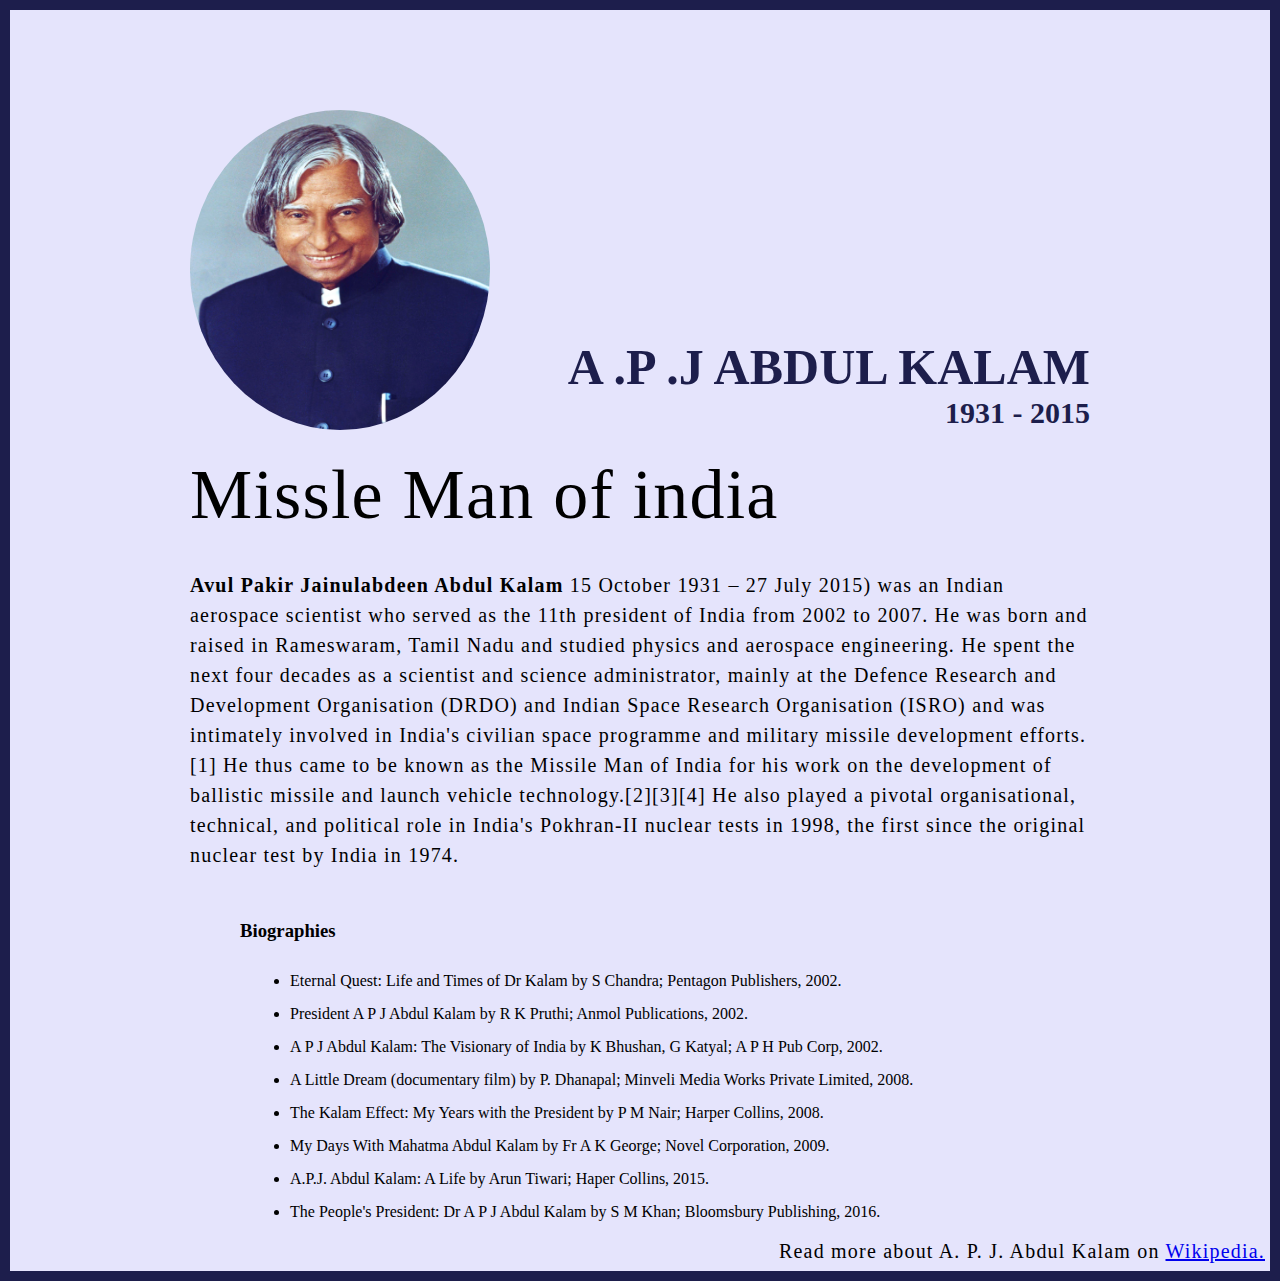
<file: project-1/index.html>
<!DOCTYPE html>
<html lang="en">
<head>
    <meta charset="UTF-8">
    <meta name="viewport" content="width=device-width, initial-scale=1.0">
    <title>The Tribute Website | A.P.J ABDUL KALAM</title>
    <link rel="stylesheet" href="style.css">
</head>
<body>
    <div class="container">
       <div class="content">
        <section class="top_section">
            <div class="image_container">
                <img src="./apj.jpg" alt="Apj Abdul Kalam Picture">
            </div>
            <div>
                <h1>A .P .J ABDUL KALAM</h1>
                <h4> 1931  - 2015</h4>
            </div>
        </section>
        <section class="about_section">
            <h2>Missle Man of india</h2>
            <p>
                <b>Avul Pakir Jainulabdeen Abdul Kalam</b> 15 October 1931 – 27 July
                2015) was an Indian aerospace scientist who served as the 11th
                president of India from 2002 to 2007. He was born and raised in
                Rameswaram, Tamil Nadu and studied physics and aerospace
                engineering. He spent the next four decades as a scientist and
                science administrator, mainly at the Defence Research and
                Development Organisation (DRDO) and Indian Space Research
                Organisation (ISRO) and was intimately involved in India's civilian
                space programme and military missile development efforts.[1] He thus
                came to be known as the Missile Man of India for his work on the
                development of ballistic missile and launch vehicle
                technology.[2][3][4] He also played a pivotal organisational,
                technical, and political role in India's Pokhran-II nuclear tests in
                1998, the first since the original nuclear test by India in 1974.  
            </p>
        </section>
        <section class="biography_section">
            <h3>Biographies</h3>
            <ul>
                <li>
                    Eternal Quest: Life and Times of Dr Kalam by S Chandra; Pentagon
                    Publishers, 2002.
                  </li>
                  <li>
                    President A P J Abdul Kalam by R K Pruthi; Anmol Publications,
                    2002.
                  </li>
                  <li>
                    A P J Abdul Kalam: The Visionary of India by K Bhushan, G Katyal;
                    A P H Pub Corp, 2002.
                  </li>
                  <li>
                    A Little Dream (documentary film) by P. Dhanapal; Minveli Media
                    Works Private Limited, 2008.
                  </li>
                  <li>
                    The Kalam Effect: My Years with the President by P M Nair; Harper
                    Collins, 2008.
                  </li>
                  <li>
                    My Days With Mahatma Abdul Kalam by Fr A K George; Novel
                    Corporation, 2009.
                  </li>
                  <li>
                    A.P.J. Abdul Kalam: A Life by Arun Tiwari; Haper Collins, 2015.
                  </li>
                  <li>
                    The People's President: Dr A P J Abdul Kalam by S M Khan;
                    Bloomsbury Publishing, 2016.
                  </li>
            </ul>
        </section>
       </div> 
       <footer>
        <p>
            Read more about A. P. J. Abdul Kalam on
            <a href="https://en.wikipedia.org/wiki/A._P._J._Abdul_Kalam"
              >Wikipedia.</a
            >
          </p>
    </footer>
    </div>
</body>


</html>
</file>
<file: project-1/style.css>
* {
  margin: 0;
  padding: 0;
  box-sizing: border-box;
}
.container {
  background-color: #e5e4fc;
  min-height: 100vh;
  border: 10px solid #1d1e4c;
}
.content {
  max-width: 900px;
  margin: 0 auto;
}
.top_section {
  margin-top: 100px;
  display: flex;
  justify-content: space-between;
}
.top_section,
h1 {
  font-size: 50px;
  font-weight: bold;
  color: #1d1e4c;
  text-transform: uppercase;
  align-items: flex-end;
}
.top_section,
h4 {
  text-align: end;
  font-size: 30px;
}
.image_container {
  border-radius: 50%;
  overflow: hidden;
}
.image_container,
img {
  width: 300px;
  height: 320px;
}
.about_section {
  margin-top: 50px;
}
.about_section h2 {
  font-size: 70px;
  font-weight: 400;
  margin-bottom: 60px;
}
.about_section,
p {
  font-size: 20px;
  line-height: 30px;
  letter-spacing: 1.2px;
}
.biography_section {
  margin: 50px 0;
}
.biography_section,
h3 {
  margin-bottom: 30px;
}
.biography_section,
ul {
  margin-left: 50px;
}
.biography_section,
li {
  margin-bottom: 15px;
}

footer {
  font-size: 15px;
  text-align: end;
  margin: 5px 5px 5px 5px;
}
@media (max-width: 460px) {
  .image_container,
  img {
    width: 100px;
    height: 120px;
  }
  .top_section,
  h1 {
    font-size: 20px;
  }
  .about_section h2 {
    font-size: 35px;
    font-weight: 400;
    margin-bottom: 60px;
  }
}
</file>
